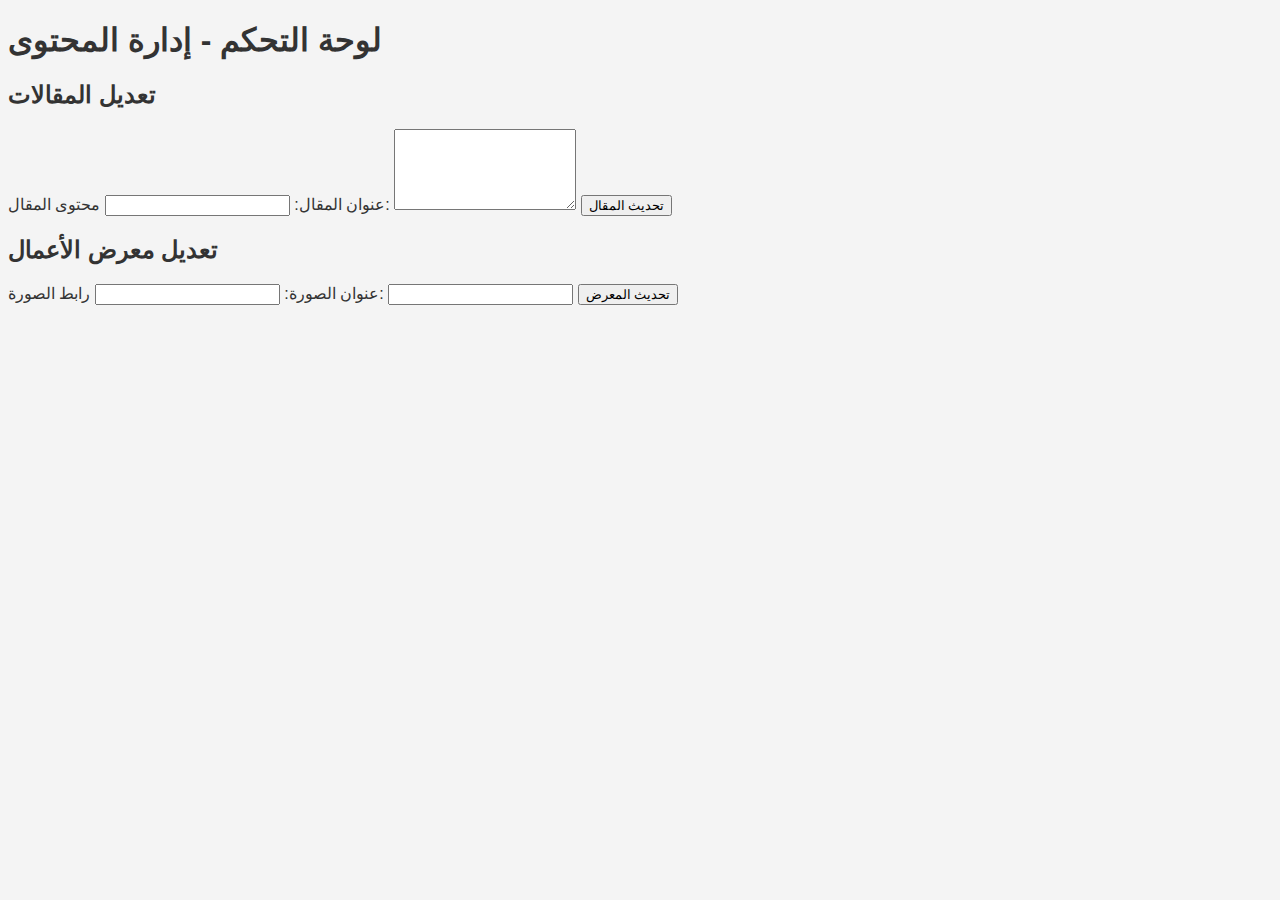
<file: admin_panel.html>
<!DOCTYPE html>
<html lang="ar">
<head>
    <meta charset="UTF-8">
    <meta name="viewport" content="width=device-width, initial-scale=1.0">
    <title>لوحة التحكم</title>
    <link rel="stylesheet" href="style.css">
</head>
<body>

    <header>
        <h1>لوحة التحكم - إدارة المحتوى</h1>
    </header>

    <section class="admin-panel">
        <h2>تعديل المقالات</h2>
        <form id="editBlogForm" action="update_blog.php" method="post">
            <label for="blogTitle">عنوان المقال:</label>
            <input type="text" id="blogTitle" name="title" required>
            <label for="blogContent">محتوى المقال:</label>
            <textarea id="blogContent" name="content" rows="5" required></textarea>
            <button type="submit">تحديث المقال</button>
        </form>
    </section>

    <section class="admin-panel">
        <h2>تعديل معرض الأعمال</h2>
        <form id="editGalleryForm" action="update_gallery.php" method="post">
            <label for="galleryTitle">عنوان الصورة:</label>
            <input type="text" id="galleryTitle" name="title" required>
            <label for="galleryImage">رابط الصورة:</label>
            <input type="url" id="galleryImage" name="imageUrl" required>
            <button type="submit">تحديث المعرض</button>
        </form>
    </section>

</body>
</html>
</file>
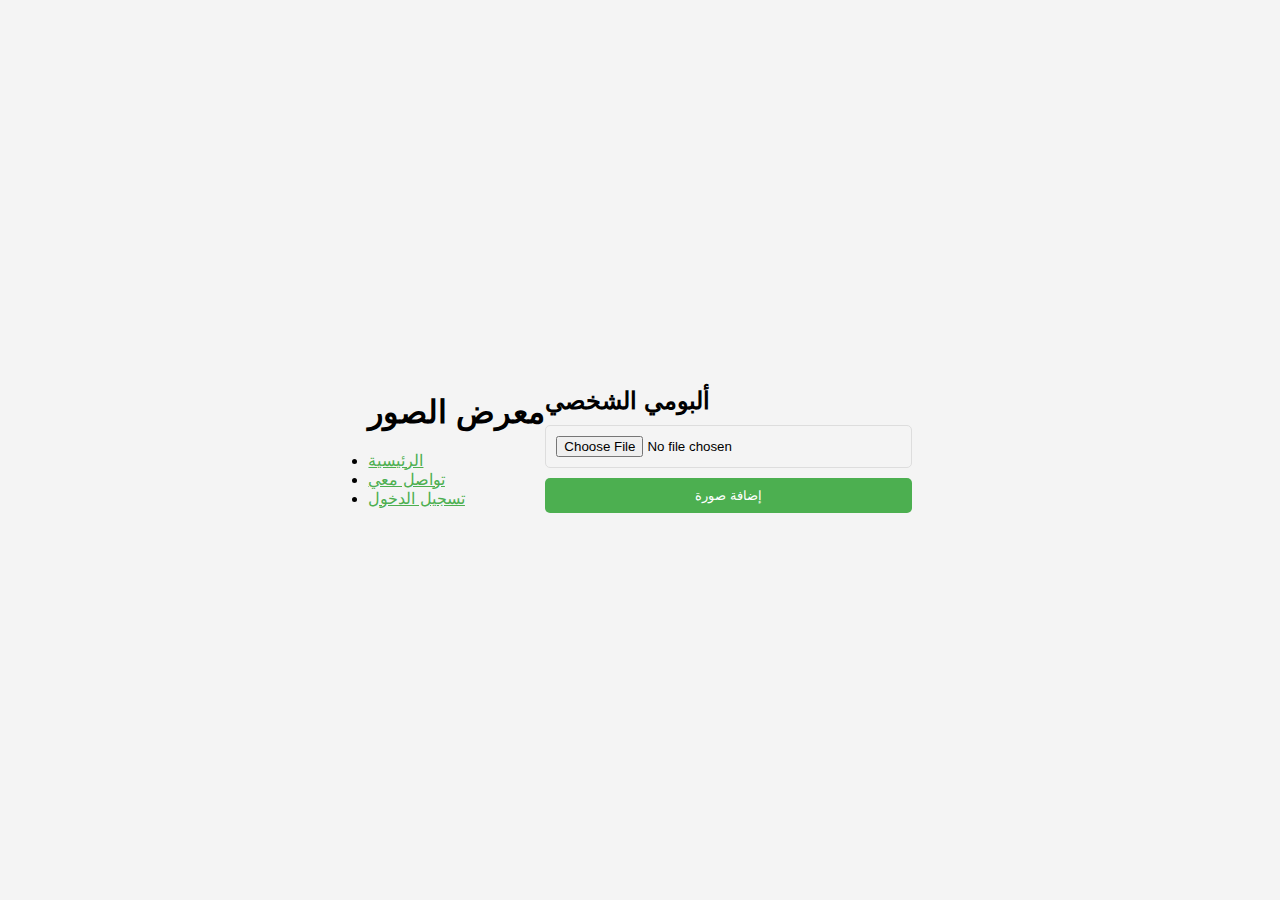
<file: gallery.html>
<!DOCTYPE html>
<html lang="ar">
<head>
    <meta charset="UTF-8">
    <meta name="viewport" content="width=device-width, initial-scale=1.0">
    <title>معرض الصور</title>
    <link rel="stylesheet" href="styles.css">
</head>
<body>
    <header>
        <h1>معرض الصور</h1>
        <nav>
            <ul>
                <li><a href="index.html">الرئيسية</a></li>
                <li><a href="contact.html">تواصل معي</a></li>
                <li><a href="login.html">تسجيل الدخول</a></li>
            </ul>
        </nav>
    </header>

    <section>
        <h2>ألبومي الشخصي</h2>
        <input type="file" id="imageUpload" accept="image/*">
        <button onclick="uploadImage()">إضافة صورة</button>
        <div class="gallery" id="gallery"></div>
    </section>

    <script src="script.js"></script>
</body>
</html>
</file>
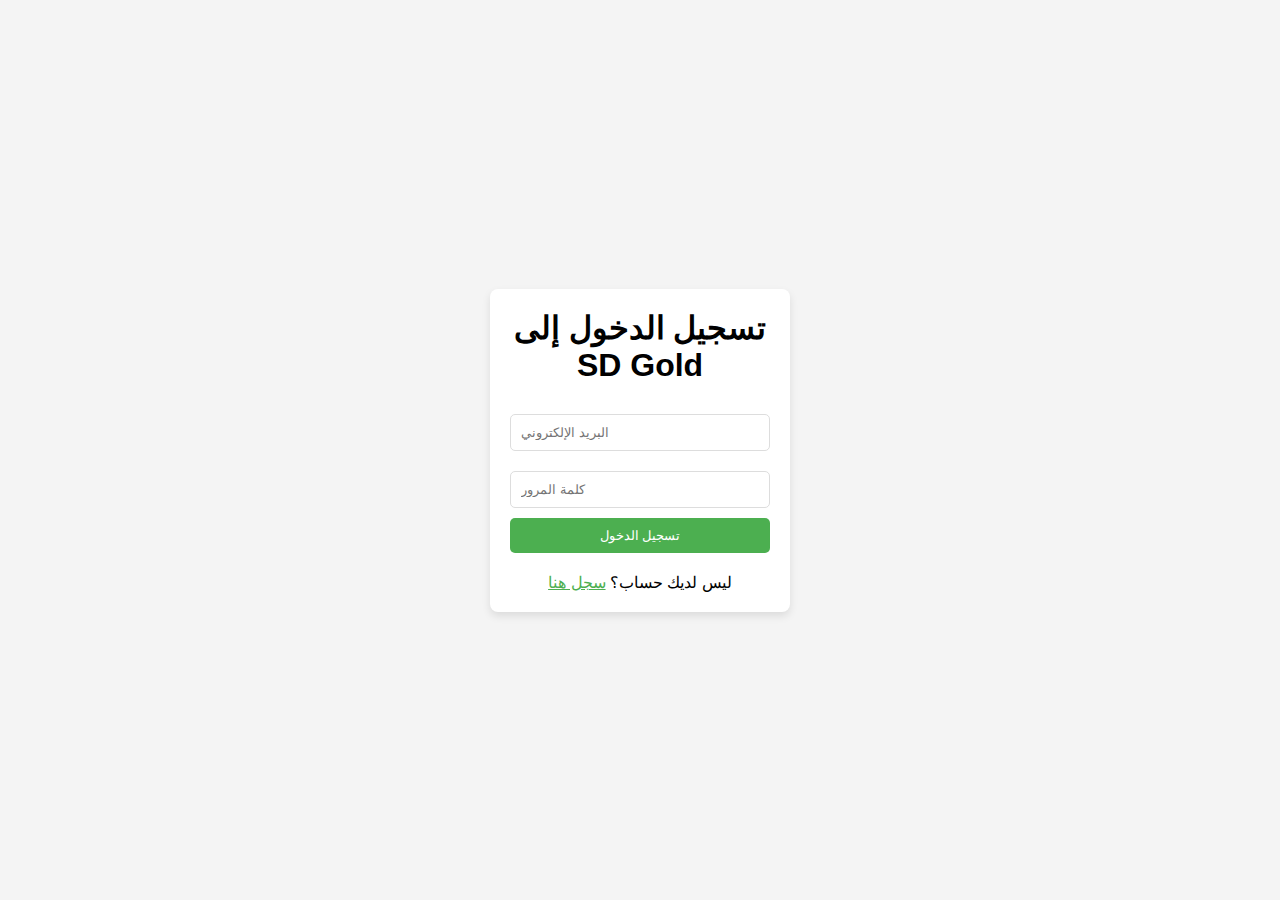
<file: login.html>
<!DOCTYPE html>
<html lang="ar">
<head>
  <meta charset="UTF-8">
  <meta name="viewport" content="width=device-width, initial-scale=1.0">
  <title>SD Gold - تسجيل الدخول</title>
  <link rel="stylesheet" href="styles.css">
</head>
<body>
  <div class="container">
    <h1>تسجيل الدخول إلى SD Gold</h1>
    <form id="loginForm">
      <input type="email" id="email" placeholder="البريد الإلكتروني" required>
      <input type="password" id="password" placeholder="كلمة المرور" required>
      <button type="submit">تسجيل الدخول</button>
    </form>
    <p>ليس لديك حساب؟ <a href="signup.html">سجل هنا</a></p>
  </div>
  <script src="app.js"></script>
</body>
</html>
</file>
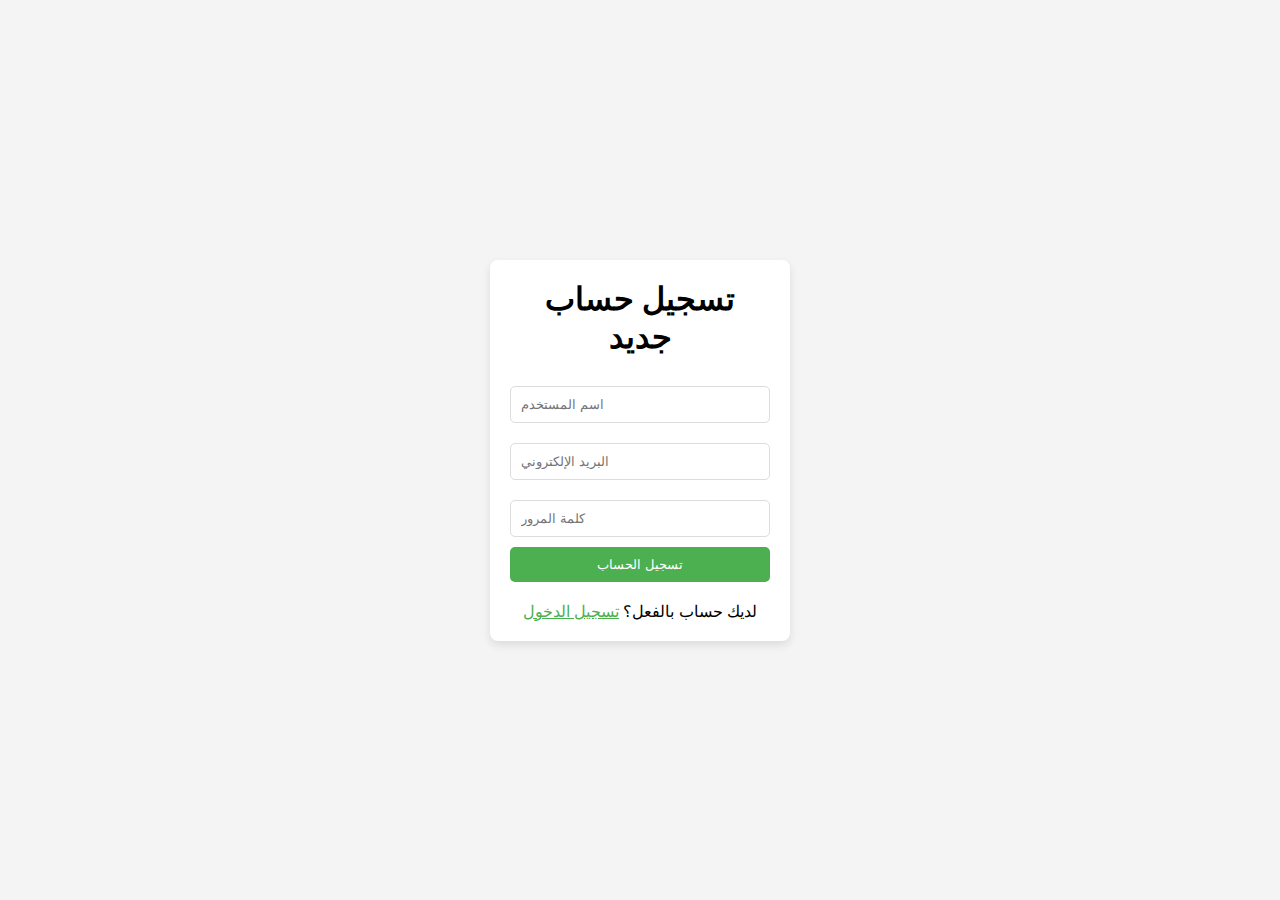
<file: signup.html>
<!DOCTYPE html>
<html lang="ar">
<head>
  <meta charset="UTF-8">
  <meta name="viewport" content="width=device-width, initial-scale=1.0">
  <title>SD Gold - تسجيل حساب جديد</title>
  <link rel="stylesheet" href="styles.css">
</head>
<body>
  <div class="container">
    <h1>تسجيل حساب جديد</h1>
    <form id="signupForm">
      <input type="text" id="username" placeholder="اسم المستخدم" required>
      <input type="email" id="email" placeholder="البريد الإلكتروني" required>
      <input type="password" id="password" placeholder="كلمة المرور" required>
      <button type="submit">تسجيل الحساب</button>
    </form>
    <p>لديك حساب بالفعل؟ <a href="login.html">تسجيل الدخول</a></p>
  </div>
  <script src="signup.js"></script>
</body>
</html>
</file>
<file: style.css>
body { font-family: Arial, sans-serif; background: #f4f4f4; color: #333; }
</file>
<file: styles.css>
* {
  margin: 0;
  padding: 0;
  box-sizing: border-box;
}

body {
  font-family: Arial, sans-serif;
  background-color: #f4f4f4;
  display: flex;
  justify-content: center;
  align-items: center;
  height: 100vh;
}

.container {
  background-color: white;
  padding: 20px;
  border-radius: 8px;
  box-shadow: 0 4px 8px rgba(0, 0, 0, 0.1);
  width: 300px;
}

h1 {
  text-align: center;
  margin-bottom: 20px;
}

input {
  width: 100%;
  padding: 10px;
  margin: 10px 0;
  border-radius: 5px;
  border: 1px solid #ddd;
}

button {
  width: 100%;
  padding: 10px;
  background-color: #4CAF50;
  color: white;
  border: none;
  border-radius: 5px;
  cursor: pointer;
}

button:hover {
  background-color: #45a049;
}

p {
  text-align: center;
  margin-top: 20px;
}

a {
  color: #4CAF50;
}
</file>
